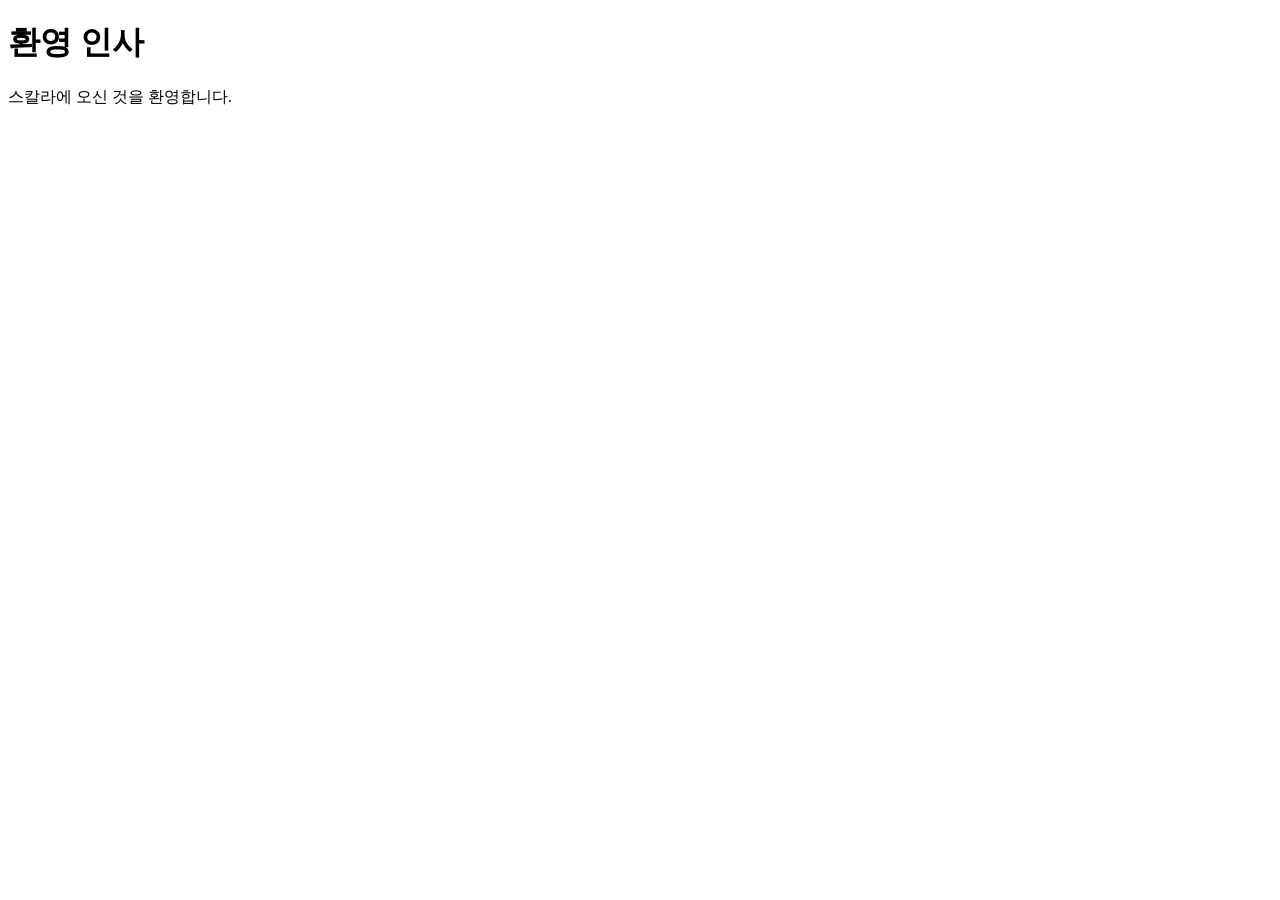
<file: [과제] Project 구성과 index.html 생성/index.html>
<!DOCTYPE html>
<html lang="en">
<head>
    <meta charset="UTF-8">
    <meta name="viewport" content="width=device-width, initial-scale=1.0">
    <title>Welcome SKALA</title>
</head>
<body>
    <h1>환영 인사</h1>
        <p>스칼라에 오신 것을 환영합니다.</p>
</body>
</html>
</file>
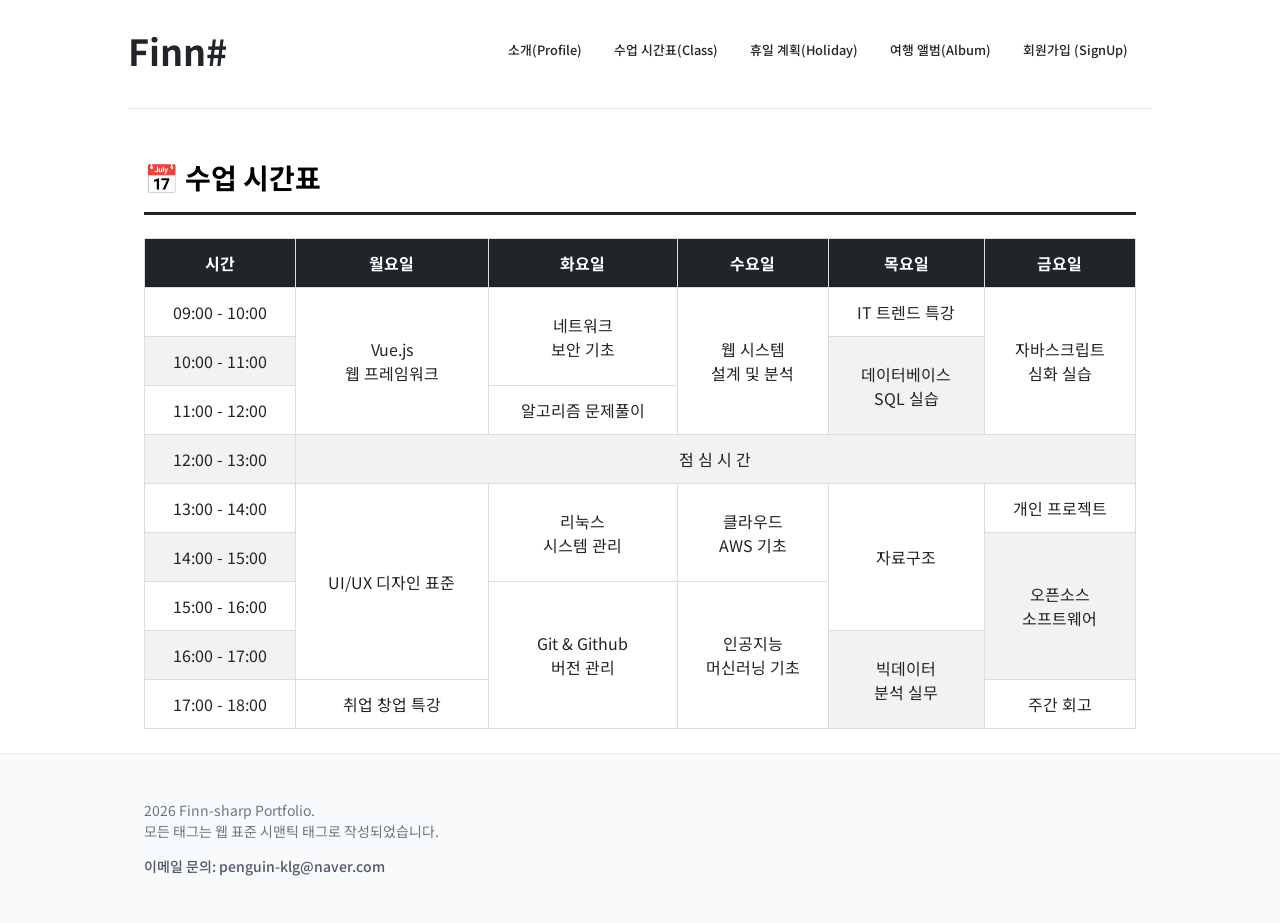
<file: html/myClass.html>
<!DOCTYPE html>
<html lang="en">
<head>
    <meta charset="UTF-8">
    <meta name="viewport" content="width=device-width, initial-scale=1.0">
    <title>Finn# - Class</title>
    <link rel="stylesheet" href="../css/style.css">
</head>
<body>
    <header>
        <h1 class="logo"><a href="index.html">Finn#</a></h1>
        <input type="checkbox" id="menu-trigger">
        <label for="menu-trigger" class="main_sub_text">메뉴</label>
        <nav>
            <ul class="main_nav">
                <li><a href="myProfile.html">소개(Profile)</a></li>
                <li><a href="myClass.html">수업 시간표(Class)</a></li>
                <li><a href="myHoliday.html">휴일 계획(Holiday)</a></li>
                <li><a href="myTrip.html">여행 앨범(Album)</a></li>
                <li><a href="signUp.html">회원가입 (SignUp)</a></li>
            </ul>
        </nav>
    </header>
    <main>
        <hr>
        <div class="container">
            <h2>&#x1F4C5; 수업 시간표</h2>
            <table border="1" cellpadding="10" cellspacing="0">
                <!-- 열머리글 -->
                <thead bgcolor="#eeeeee">
                    <tr>
                        <th>시간</th>
                        <th>월요일</th>
                        <th>화요일</th>
                        <th>수요일</th>
                        <th>목요일</th>
                        <th>금요일</th>
                    </tr>
                </thead>
                
                <!-- 행 내용 -->
                <tbody>
                    <tr>
                        <td>09:00 - 10:00</td>
                        <td rowspan="3">Vue.js<br>웹 프레임워크</td>
                        <td rowspan="2">네트워크<br>보안 기초</td>
                        <td rowspan="3">웹 시스템<br>설계 및 분석</td>
                        <td>IT 트렌드 특강</td>
                        <td rowspan="3">자바스크립트<br>심화 실습</td>
                    </tr>
                    <tr>
                        <td>10:00 - 11:00</td>
                        <td rowspan="2">데이터베이스<br>SQL 실습</td>
                    </tr>
                    <tr>
                        <td>11:00 - 12:00</td>
                        <td>알고리즘 문제풀이</td>
                    </tr>
                    <tr align="center" bgcolor="#eeeeee">
                        <td>12:00 - 13:00</td>
                        <td colspan="5">점 심 시 간</td>
                    </tr>
                    <tr>
                        <td>13:00 - 14:00</td>
                        <td rowspan="4">UI/UX 디자인 표준</td>
                        <td rowspan="2">리눅스<br>시스템 관리</td>
                        <td rowspan="2">클라우드<br>AWS 기초</td>
                        <td rowspan="3">자료구조</td>
                        <td>개인 프로젝트</td>
                    </tr>
                    <tr>
                        <td>14:00 - 15:00</td>
                        <td rowspan="3">오픈소스<br>소프트웨어</tddle;>
                    </tr>
                    <tr>
                        <td>15:00 - 16:00</td>
                        <td rowspan="3">Git & Github<br>버전 관리</td>
                        <td rowspan="3">인공지능<br>머신러닝 기초</td>
                    </tr>     
                    <tr>
                        <td>16:00 - 17:00</td>
                        <td rowspan="2">빅데이터<br>분석 실무</td>
                    </tr>            
                    <tr>
                        <td>17:00 - 18:00</td>
                        <td>취업 창업 특강</td>
                        <td>주간 회고</td>
                    </tr>
                </tbody>
            </table>    
            <br>
        </div>
    </main>
    <footer>
        <div class="container">
            <aside> 
                <div>
                    <p>2026 Finn-sharp Portfolio.<br> 모든 태그는 웹 표준 시맨틱 태그로 작성되었습니다.</p>
                    <p>이메일 문의: penguin-klg@naver.com</p>
                </div>
            </aside> 
        </div>
    </footer>
</body>
</html>
</file>
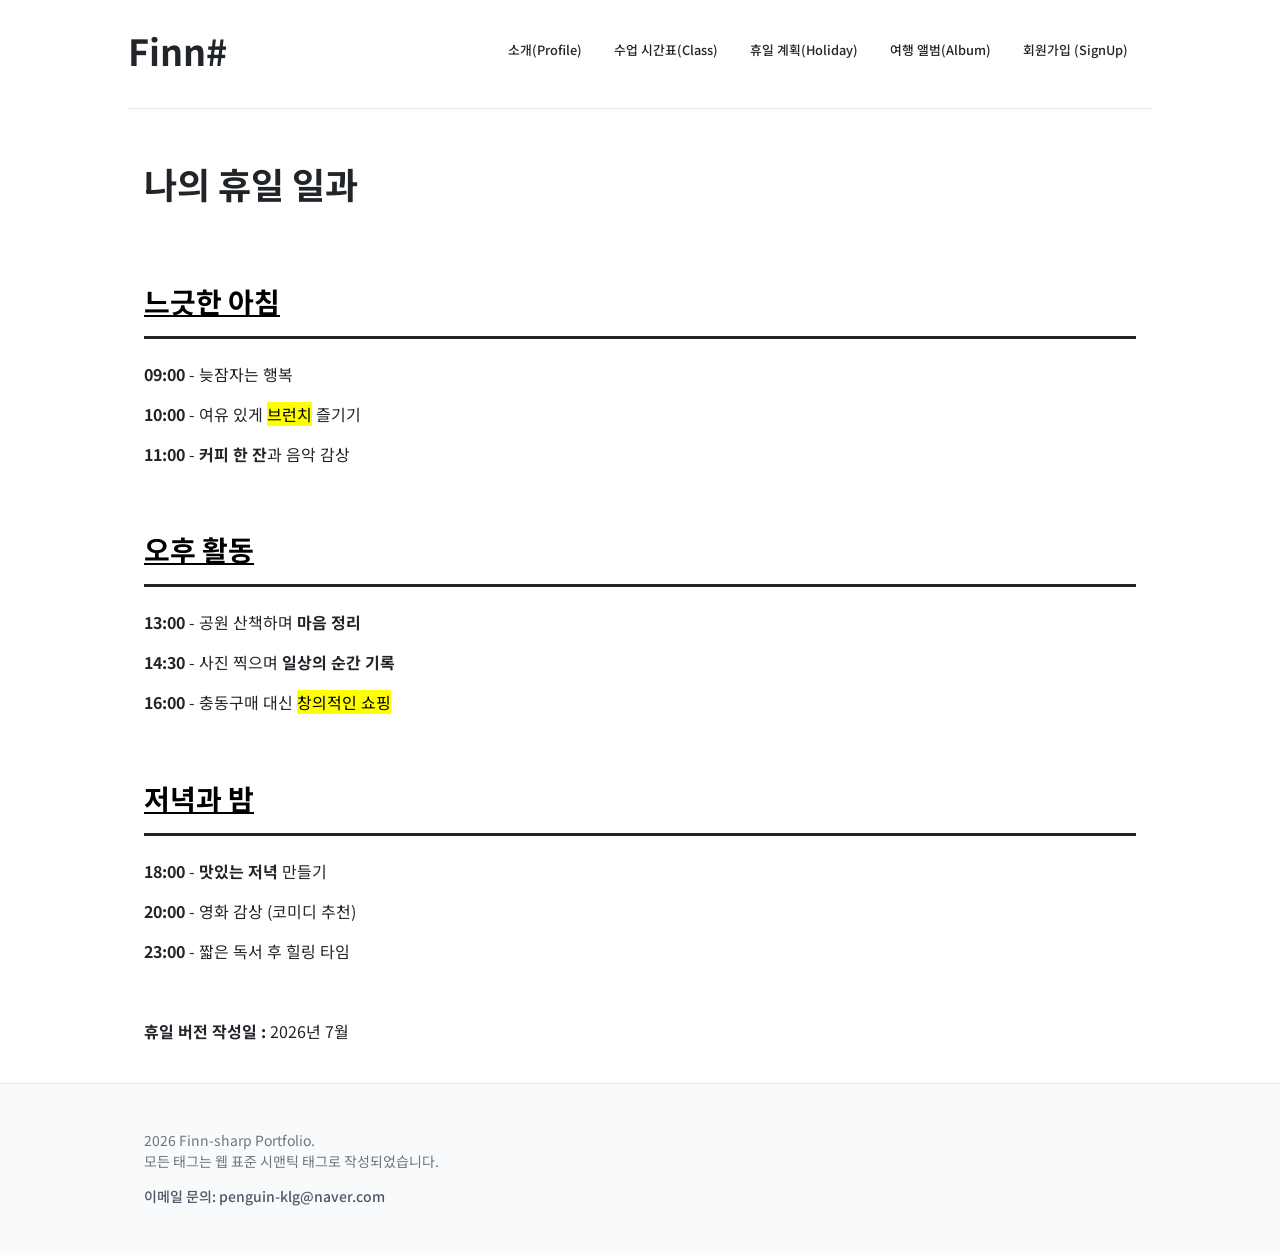
<file: html/myHoliday.html>
<!DOCTYPE html>
<html lang="en">
<head>
    <meta charset="UTF-8">
    <meta name="viewport" content="width=device-width, initial-scale=1.0">
    <title>Finn# - Holiday</title>
    <link rel="stylesheet" href="../css/style.css">
</head>
<body>
    <header>
        <h1 class="logo"><a href="index.html">Finn#</a></h1>
        <input type="checkbox" id="menu-trigger">
        <label for="menu-trigger" class="main_sub_text">메뉴</label>
        <nav>
            <ul class="main_nav">
                <li><a href="myProfile.html">소개(Profile)</a></li>
                <li><a href="myClass.html">수업 시간표(Class)</a></li>
                <li><a href="myHoliday.html">휴일 계획(Holiday)</a></li>
                <li><a href="myTrip.html">여행 앨범(Album)</a></li>
                <li><a href="signUp.html">회원가입 (SignUp)</a></li>
            </ul>
        </nav>
    </header>
    <main>
        <hr>
        <div class="container">
            <h1>나의 휴일 일과</h1>
            <br>
            <h2><u>느긋한 아침</u></h2>
                <p><strong>09:00</strong> - 늦잠자는 행복</p>
                <p><strong>10:00</strong> - 여유 있게 <mark>브런치</mark> 즐기기</p>
                <p><strong>11:00</strong> - <b>커피 한 잔</b>과 음악 감상</p>
            <br>
            <h2><u>오후 활동</u></h2>
                <p><strong>13:00</strong> - 공원 산책하며 <b>마음 정리</b></p>
                <p><strong>14:30</strong> - 사진 찍으며 <b>일상의 순간 기록</b></p>
                <p><strong>16:00</strong> - 충동구매 대신 <mark>창의적인 쇼핑</mark></p>
            <br>
            <h2><u>저녁과 밤</u></h2>
                <p><strong>18:00</strong> - <b>맛있는 저녁</b> 만들기</p>
                <p><strong>20:00</strong> - 영화 감상 (코미디 추천)</p>
                <p><strong>23:00</strong> - 짧은 독서 후 힐링 타임</p>
            <br>
            <p> <b>휴일 버전 작성일 : </b>2026년 7월</p>
            <br>
        </div>
    </main>
    <footer>
        <div class="container">
            <aside> 
                <div>
                    <p>2026 Finn-sharp Portfolio.<br> 모든 태그는 웹 표준 시맨틱 태그로 작성되었습니다.</p>
                    <p>이메일 문의: penguin-klg@naver.com</p>
                </div>
            </aside> 
        </div>
    </footer>
</body>
</html>
</file>
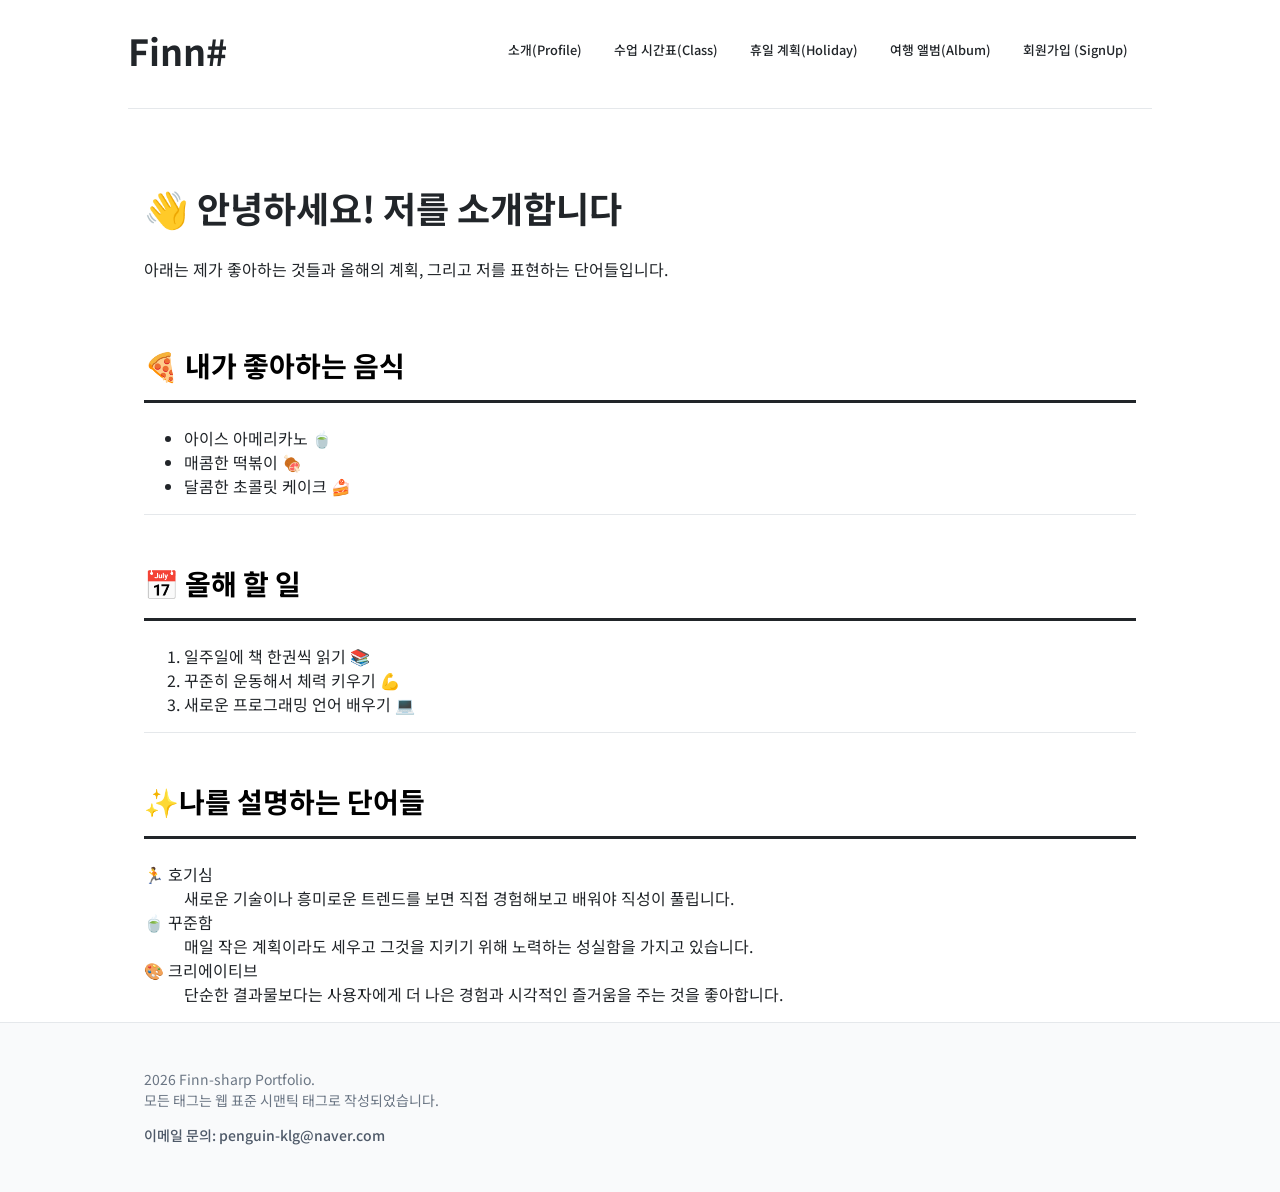
<file: html/myProfile.html>
<!DOCTYPE html>
<html lang="en">
<head>
    <meta charset="UTF-8">
    <meta name="viewport" content="width=device-width, initial-scale=1.0">
    <title>Finn# - Intruducion</title>
    <link rel="stylesheet" href="../css/style.css">
</head>
<body>
    <header>
        <h1 class="logo"><a href="index.html">Finn#</a></h1>
        <input type="checkbox" id="menu-trigger">
        <label for="menu-trigger" class="main_sub_text">메뉴</label>
        <nav>
            <ul class="main_nav">
                <li><a href="myProfile.html">소개(Profile)</a></li>
                <li><a href="myClass.html">수업 시간표(Class)</a></li>
                <li><a href="myHoliday.html">휴일 계획(Holiday)</a></li>
                <li><a href="myTrip.html">여행 앨범(Album)</a></li>
                <li><a href="signUp.html">회원가입 (SignUp)</a></li>
            </ul>
        </nav>
    </header>
    <hr>
    <main>
        <div class="container">    
            <!-- 이모지 Unicode : https://apps.timwhitlock.info/emoji/tables/unicode -->
            <h1>&#x1F44B; 안녕하세요! 저를 소개합니다</h1>
            <p>아래는 제가 좋아하는 것들과 올해의 계획, 그리고 저를 표현하는 단어들입니다.</p>
            <br>
            <!-- 기호 음식 -->
            <h2>&#x1F355; 내가 좋아하는 음식</h2>
            <ul>
                <li>아이스 아메리카노 &#x1F375;</li>
                <li>매콤한 떡볶이 &#x1F356;</li>
                <li>달콤한 초콜릿 케이크 &#x1F370;</li>
            </ul>
            <hr>
            <!-- ToDoList -->
            <h2>&#x1F4C5; 올해 할 일</h2>
            <ol type="1">
                <li>일주일에 책 한권씩 읽기 &#x1F4DA;</li>
                <li>꾸준히 운동해서 체력 키우기 &#x1F4AA;</li>
                <li>새로운 프로그래밍 언어 배우기 &#x1F4BB;</li>
            </ol>
            <hr>
            <!-- 단어 설명 -->
            <h2>&#x2728;나를 설명하는 단어들</h2>
            <dl>
                <dt>&#x1F3C3; 호기심</dt>
                    <dd>새로운 기술이나 흥미로운 트렌드를 보면 직접 경험해보고 배워야 직성이 풀립니다.</dd>
                <dt>&#x1F375; 꾸준함</dt>
                    <dd>매일 작은 계획이라도 세우고 그것을 지키기 위해 노력하는 성실함을 가지고 있습니다.</dd>
                <dt>&#x1F3A8; 크리에이티브</dt>
                    <dd>단순한 결과물보다는 사용자에게 더 나은 경험과 시각적인 즐거움을 주는 것을 좋아합니다.</dd>
            </dl>
        </div>   
    </main>
    <footer>
        <div class="container">
            <aside> 
                <div>
                    <p>2026 Finn-sharp Portfolio.<br> 모든 태그는 웹 표준 시맨틱 태그로 작성되었습니다.</p>
                    <p>이메일 문의: penguin-klg@naver.com</p>
                </div>
            </aside> 
        </div>
    </footer>
</body>
</html>
</file>
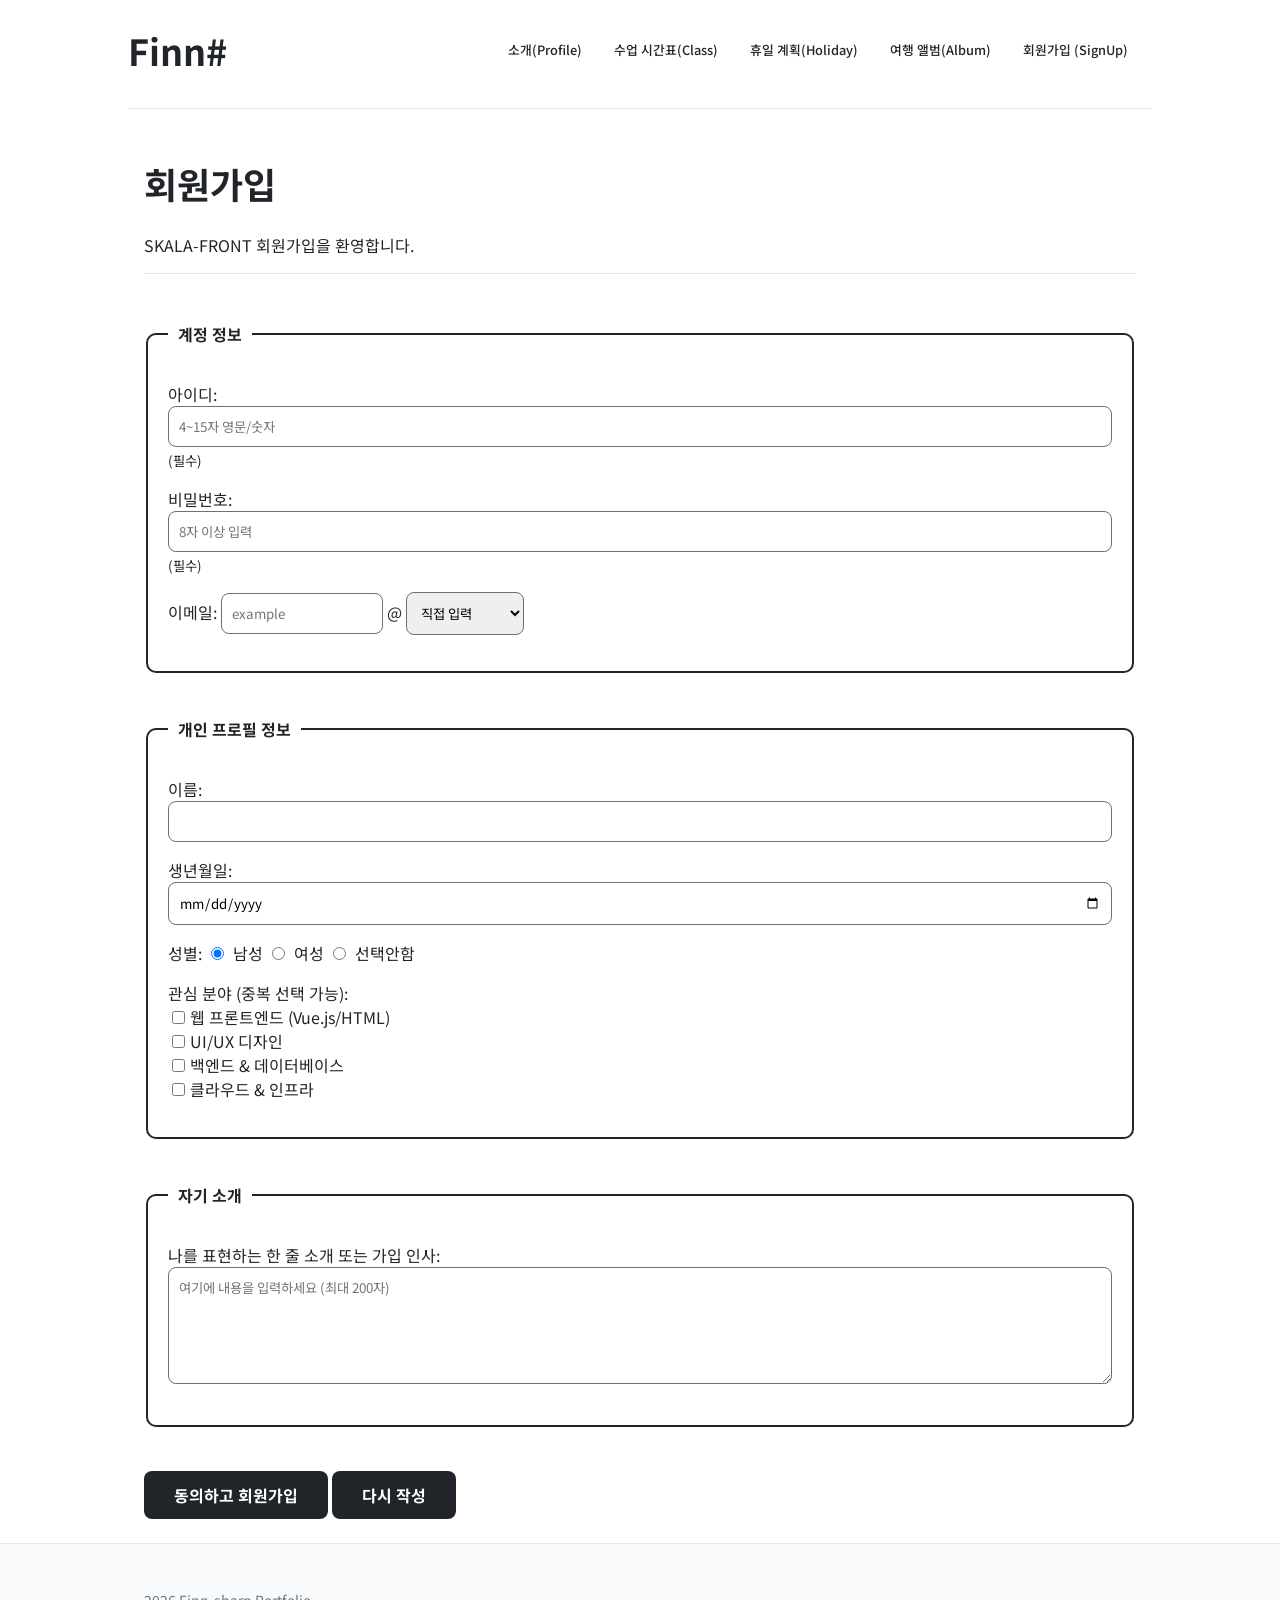
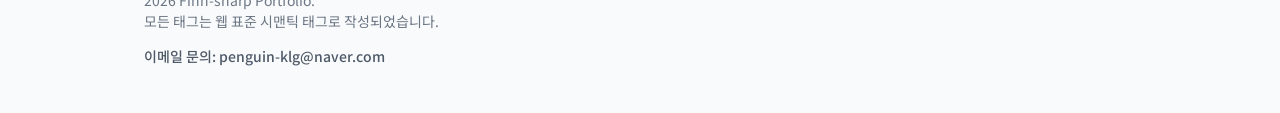
<file: html/signUp.html>
<!DOCTYPE html>
<html lang="en">
<head>
    <meta charset="UTF-8">
    <meta name="viewport" content="width=device-width, initial-scale=1.0">
    <title>Finn# - SignUp</title>
    <link rel="stylesheet" href="../css/style.css">
</head>
<body>
    <header>
        <h1 class="logo"><a href="index.html">Finn#</a></h1>
        <input type="checkbox" id="menu-trigger">
        <label for="menu-trigger" class="main_sub_text">메뉴</label>
        <nav>
            <ul class="main_nav">
                <li><a href="myProfile.html">소개(Profile)</a></li>
                <li><a href="myClass.html">수업 시간표(Class)</a></li>
                <li><a href="myHoliday.html">휴일 계획(Holiday)</a></li>
                <li><a href="myTrip.html">여행 앨범(Album)</a></li>
                <li><a href="signUp.html">회원가입 (SignUp)</a></li>
            </ul>
        </nav>
    </header>
    <main> 
        <hr>
        <div class="container">
            <h1>회원가입</h1>
            <p>SKALA-FRONT 회원가입을 환영합니다.</p>
            <hr>
            <!-- HTML FORM EXAMPLE 1 -->
            <form>
                <fieldset>
                    <legend>계정 정보</legend>
                    <p>
                        <label for="userId">아이디: </label>
                        <input type="text" id="userId" name="userId" minlength="4" maxlength="15" required placeholder="4~15자 영문/숫자">
                        <small>(필수)</small>
                    </p>
                    <p>
                        <label for="userPw">비밀번호: </label>
                        <input type="password" id="userPw" name="userPw" minlength="8" required placeholder="8자 이상 입력">
                        <small>(필수)</small>
                    </p>
                    <p>
                        <label for="userEmail">이메일: </label>
                        <input type="text" id="userEmail" name="userEmail" placeholder="example">
                        @
                        <select name="emailDomain">
                            <option value="direct">직접 입력</option>
                            <option value="naver.com">naver.com</option>
                            <option value="gmail.com">gmail.com</option>
                            <option value="daum.net">daum.net</option>
                            <option value="nate.com">nate.com</option>
                            <option value="hanmail.net">hanmail.net</option>
                        </select>
                    </p>
                </fieldset>
            <br>
            <!-- HTML FORM EXAMPLE 2 -->
                <fieldset>
                    <legend>개인 프로필 정보</legend>
                    <p>
                        <label for="userName">이름: </label>
                        <input type="text" id="userName" name="userName">
                    </p>
                    <p>
                        <label for="userBirth">생년월일: </label>
                        <input type="date" id="userBirth" name="userBirth">
                    </p>
                    <p>
                        성별: 
                        <label><input type="radio" name="gender" value="male" checked> 남성</label>
                        <label><input type="radio" name="gender" value="female"> 여성</label>
                        <label><input type="radio" name="gender" value="none"> 선택안함</label>  
                    </p>
                    <p> 
                        관심 분야 (중복 선택 가능): <br>
                        <label><input type="checkbox" name="interest" value="frontend">웹 프론트엔드 (Vue.js/HTML)</label><br>
                        <label><input type="checkbox" name="interest" value="uiux">UI/UX 디자인</label><br>
                        <label><input type="checkbox" name="interest" value="backend">백엔드 & 데이터베이스</label><br>
                        <label><input type="checkbox" name="interest" value="devops">클라우드 & 인프라</label><br>                
                    </p>
                </fieldset>
            <br>
            <!-- HTML FORM EXAMPLE 3 -->
                <fieldset>
                    <legend>자기 소개</legend>
                    <p>
                        <label for="intro">나를 표현하는 한 줄 소개 또는 가입 인사:</label><br>
                        <textarea id="intro" name="intro" rows="5" cols="50" placeholder="여기에 내용을 입력하세요 (최대 200자)"></textarea>
                    </p>
                </fieldset>
                <br>
                <!-- <input type="submit" value="동의하고 회원가입"> -->
                <input type="submit" value="동의하고 회원가입" formaction="signUpResult.html" formmethod="get">
                <input type="reset" value="다시 작성">
            </form>
            <br>
        </div>
    </main>
    <footer>
        <div class="container">
            <aside> 
                <div>
                    <p>2026 Finn-sharp Portfolio.<br> 모든 태그는 웹 표준 시맨틱 태그로 작성되었습니다.</p>
                    <p>이메일 문의: penguin-klg@naver.com</p>
                </div>
            </aside> 
        </div>
    </footer>
</body>
</html>
</file>
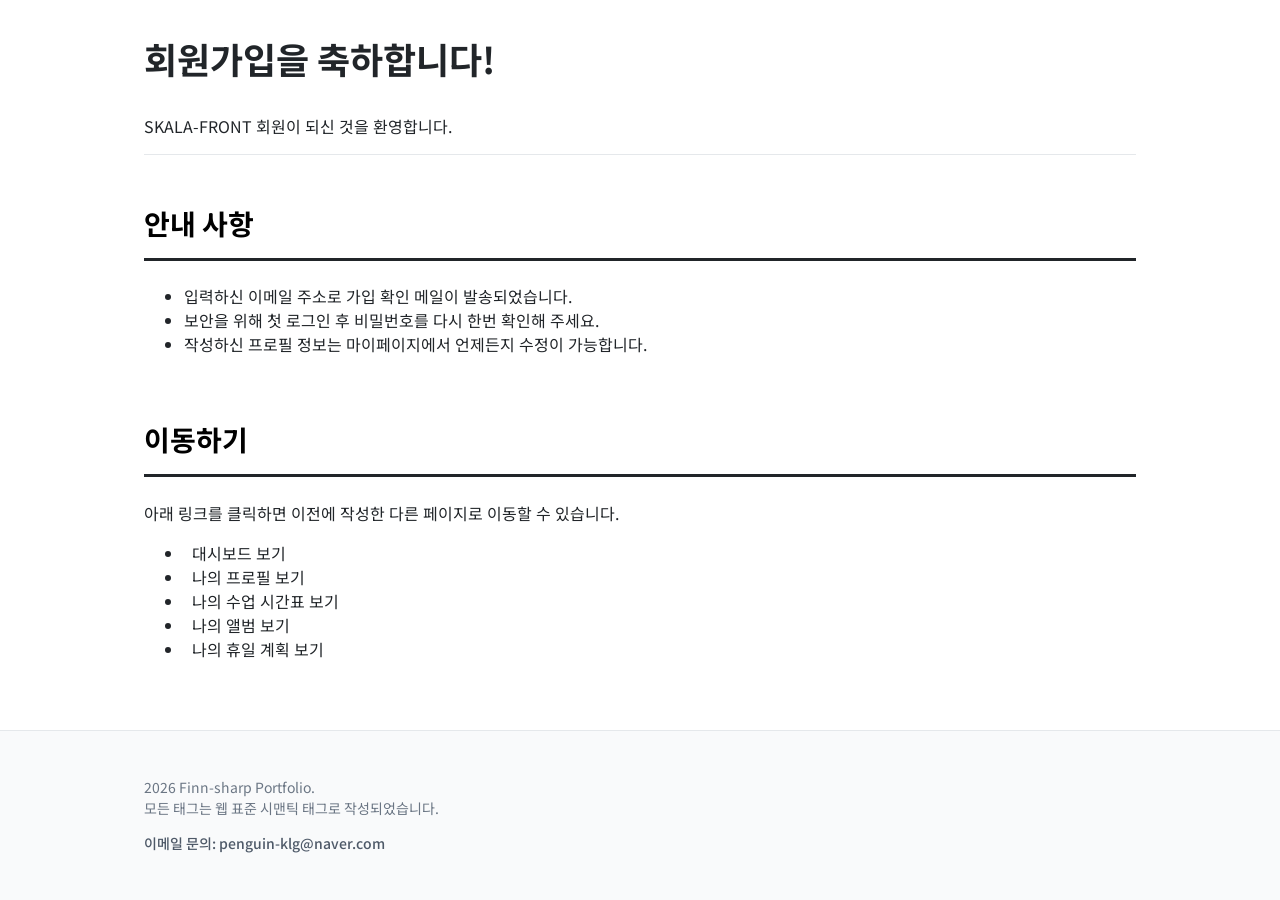
<file: html/signUpResult.html>
<!DOCTYPE html>
<html lang="en">
<head>
    <meta charset="UTF-8">
    <meta name="viewport" content="width=device-width, initial-scale=1.0">
    <title>Finn# - Greeting</title>
    <link rel="stylesheet" href="../css/style.css">
</head>
<body>
    <main>
        <div class="container">
            <section class="main-title">
                <h1>회원가입을 축하합니다!</h1>
                <p>SKALA-FRONT 회원이 되신 것을 환영합니다.</p>
                <hr>
            </section>
            <h2>안내 사항</h2> 
            <ul>
                <li>입력하신 이메일 주소로 가입 확인 메일이 발송되었습니다.</li>
                <li>보안을 위해 첫 로그인 후 비밀번호를 다시 한번 확인해 주세요.</li>
                <li>작성하신 프로필 정보는 마이페이지에서 언제든지 수정이 가능합니다.</li>
            </ul>
            <br>
            <h2>이동하기</h2>
            <p>아래 링크를 클릭하면 이전에 작성한 다른 페이지로 이동할 수 있습니다.</p>
            <ul>
                <li><a href="index.html">대시보드 보기</a></li>
                <li><a href="myProfile.html">나의 프로필 보기</a></li>
                <li><a href="myClass.html">나의 수업 시간표 보기</a></li>
                <li><a href="myTrip.html">나의 앨범 보기</a></li>
                <li><a href="myHoliday.html">나의 휴일 계획 보기</a></li>
            </ul>
        </div>
    </main>
    <footer>
        <div class="container">
            <aside>                 
                <div>
                    <p>2026 Finn-sharp Portfolio.<br> 모든 태그는 웹 표준 시맨틱 태그로 작성되었습니다.</p>
                    <p>이메일 문의: penguin-klg@naver.com</p>
                </div>
            </aside> 
        </div>
    </footer>
</body>
</html>
</file>
<file: css/style.css>
/* ==========================================================================
   1. GOOGLE FONTS (구글 폰트 불러오기)
   ========================================================================== */
@import url('https://fonts.googleapis.com/css2?family=Noto+Sans+KR:wght@400;500;700&display=swap');

:root {
  --container-max-width: 1024px;
  --layout-gap-xs: 0.5rem;
  --layout-gap-sm: 1rem;
  --layout-gap-md: 1.5rem;
  --layout-gap-lg: 2rem;
  --layout-gap-xl: 2.5rem;
  --layout-gap-2xl: 3rem;
  --layout-gap-4xl: 4rem;
  --radius-sm: 8px;
  --radius-md: 12px;
  --radius-lg: 20px;
}

/* ==========================================================================
   2. GLOBAL & HEADER STYLE (기본 공통 및 상단 바)
   ========================================================================== */
* {
  box-sizing: border-box;
  font-family: 'Noto Sans KR', -apple-system, BlinkMacSystemFont, sans-serif;
}
figure {
  margin:0; /* figure 자체적으로 적용되는 margin이 있음 */
  margin-bottom: 2rem;
}

body {
  /* layout */
  display:flex;
  flex-direction: column;
  width: 100%;
  min-width: 300px;
  min-height: 100vh;
  margin: 0;
  
  /* skin */
  background-color: #ffffff;
  color: #212529;
}
main {
  /* layout */
  flex: 1;
}

/* 전체 h1,h2 tag 대상 제목 스타일 변경 */
h1 {
    color: #212529;
    font-size: 36px;
}

h2 {
    color: black;
    font-size: 28px;
    padding-bottom: 15px;
    border-bottom: 3px solid #212529;
}
/* 회원가입 페이지 */
button,
input[type="submit"],
input[type="reset"] {
    background-color: #212529;
    color: white;
    border: none;
    padding: 12px 30px;
    border-radius: 8px;
    font-size: 16px;
    font-weight: bold;
    cursor: pointer;
    transition: background-color 0.3s ease, color 0.3s ease;
    border-color: #000000;
  }
  
input[type="submit"]:hover, input[type="reset"]:hover {
  background-color: rgb(143, 143, 143) !important; /* 마우스 올렸을 때 진해질 배경색 */
  color: #000000;            /* 마우스 올렸을 때 바뀔 글자색 */
}

#userEmail,
select[name="emailDomain"] {
    width: auto;
}

button:hover,
input[type="submit"]:hover,
input[type="reset"]:hover {
    background-color: #212529;
}

input[type="text"],
input[type="password"],
input[type="date"],
select,
textarea {
    width: 100%;
    padding: 10px;
    border: 1px solid #706f6f;
    border-radius: 8px;
    box-sizing: border-box;
}

input[type="radio"],
input[type="checkbox"] {
    width: auto;
    margin-right: 5px;
}
fieldset {
    border: 2px solid #212529;
    border-radius: 10px;
    padding: 20px;
    margin-bottom: 20px;
    background-color:white;
}

legend {
    font-weight: bold;
    color: #212529;
    padding: 0 10px;
}

/* 시간표 페이지  */
table {
    width: 100%;
    border-collapse: collapse;
    margin-top: 20px;
    background-color: white;
}

th {
    background-color: #212529;
    color: white;
    padding: 12px;
    border: 1px solid #ddd;
}

td {
    padding: 12px;
    border: 1px solid #ddd;
    text-align: center;
}

tr:nth-child(even) {
    background-color: #f2f2f2;
}

tr:hover {
    background-color: #e8f5e9;
}



/* Semantic HTML - <header> */
header {
  /* layout */
  width:100%;
  height: auto;
  margin: 0 auto;
  padding-inline: max(var(--layout-gap-sm), calc((100vw - var(--container-max-width)) / 2));
  position: sticky;
  top: 0;
  display: flex;
  justify-content: space-between;
  align-items: center;
  z-index: 50;
  
  /* skin */
  background-color: #ffffff;  
}

.logo a {
  /* layout */
  display: inline-block;
  z-index: 100;

  /* interaction */
  text-decoration:none;
  outline:none;
  color:inherit;
}
.logo:hover{
  transform: scale(1.1);
}



nav {
  /* layout */
  display: block;
  position: absolute;
  left: 0;
  right: 0;
  top: 100%;

  background-color: white;
}

#menu-trigger {
    display: none;
}

.main_sub_text {
  /* layout  */
  cursor: pointer;
  display: block;
  padding-inline:3.3px;

  /* skin */
  font-size:24px;
  font-weight: bold;
  border-radius: 5px;

  /* interaction */
  transition: background-color 0.3s ease, color 0.3s ease;
}
.main_sub_text:hover{
  /* interaction */
  transform: scale(1.1);
  background-color:black ;
  color: white;
}

.main_nav {
  /* layout */
  display: none;  
  flex-direction: column ;
  gap: 0.5rem;
  padding-right:1rem;
  
  /* skin */
  list-style: none;
}

.main_nav>li {
  /* layout */
  display: block;
  
  /* skin */
  text-align: right;
  line-height: 2rem;
  font-size: 1rem;
  font-weight: 700;
  
  /* interaction */
  transition: all 150ms cubic-bezier(0.4, 0, 0.2, 1);
}

#menu-trigger:checked ~ nav .main_nav{
    display: flex;
    transition: all 150ms cubic-bezier(0.4, 0, 0.2, 1);
}

li a {
  /* layout */
  padding-inline:0.5rem;

  /* skin */
  color: inherit;
  border-radius: 5px;

  /* interaction */
  text-decoration: none;
  transition: background-color 0.3s ease, color 0.3s ease;
}
li a:hover{
  /* interaction */
  transform: scale(1.1);
  background-color:black ;
  color: white;
}


hr {
  /* layout */
  width: 100%; 
  height: 1px;          
  max-width: 1024px;
  margin-bottom: 3rem;  

  /* skin */
  background: #e5e8eb;  
  border: 0;    
}

.container {
    /* layout */
    width: min(100%, var(--container-max-width));
    margin: 0 auto;
    padding-inline: var(--layout-gap-sm);
}

section {
  /* layout */
  margin-bottom: var(--layout-gap-4xl);
}

/* Semantic HTML - <footer> */
/* --- 기존 스타일 유지 및 클래스 기반 변경 --- */
footer {
  /* layout */
  margin-top: auto;
  width: 100%;
  margin: 0 auto;
  padding: var(--layout-gap-lg) 0;

  /* skin */
  background-color: #f9fafb;
  border-top: 1px solid #e5e8eb;
}

footer div {
  /* layout */
  display: flex;
  flex-direction: row;
  justify-content: space-between;
  align-items: flex-start;
}

.footer-info {
  padding-right:20px;
}

footer div div {
  /* layout */
  order: 0;
  display: inline-block;
  align-content: flex-start;
  margin: 0;
}

footer div div p {
  /* layout */
  line-height: 1.5;

  /* skin */
  font-size: 0.875rem;
  color: #6b7684;
}

footer div div p:nth-child(2) {
  /* skin */
  color: #4e5968;
  font-weight: 500;
}

footer div aside.footer-btn-container {
  /* layout */
  order: 1;
  display: flex;
  flex-direction: column;
  align-items: center;
  gap: 8px;
  width: 160px;
  padding: 16px 12px;
  margin-bottom: 20px;
  position: relative;

  /* skin */
  border: 3px solid #9697997f;
  border-radius: 12px;
  background-color: #ffffff;
}

.footer-weather-layer {
  /* layout */
  position: absolute;
  bottom: 0;
  right: calc(100% + 16px);
  width: 220px;
  padding: 16px;
  text-align: left;
  z-index: 100;

  /* skin */
  background-color: #ffffff;
  border: 1px solid #e5e8eb;
  border-radius: 8px;
  box-shadow: 0 4px 16px rgba(0, 0, 0, 0.08);
}

.footer-js-btn {
  /* layout */
  display: block;
  width: 140px;
  padding: 0.5rem 0.75rem;

  /* skin */
  border: none;
  border-radius: 4px;
  background-color: #e5e8eb;
  color: #4e5968;
  font-size: 0.8rem;
  font-weight: 700;
  text-align: center;
  cursor: pointer;
  transition: background-color 0.2s ease;
}

.footer-js-btn:hover {
  /* skin */
  background-color: #d1d6db;
  color: #333d4b;
}

.footer-weather-layer select {
  /* layout */
  width: 100%;
  padding: 6px;
  margin-top: 4px;
  margin-bottom: 8px;

  /* skin */
  border: 1px solid #e5e8eb;
  border-radius: 4px;
  font-size: 0.85rem;
  color: #4e5968;
  background-color: #ffffff;
}

#weather-box {
  /* layout */
  line-height: 1.5;

  /* skin */
  font-size: 0.85rem;
  color: #4e5968;
}


/* ==========================================================================
   3. index.html CSS (공통 + Mobile)
   ========================================================================== */
@keyframes fadeInUp {
    from {
        /* 시작 상태 */
        opacity: 0;           /* 완전히 투명하게 */
        transform: translateY(20px); /* 원래 위치보다 20px 아래에 위치 */
    }
    to {
        /* 끝 상태 (도착) */
        opacity: 1;           /* 완전히 또렷하게 */
        transform: translateY(0);    /* 원래 위치로 원복 */
    }
}

.index-title {
  /* animation */
  animation-name: fadeInUp;       /* 정의한 애니메이션 이름 */
  animation-duration: 1s;         /* 1초 동안 실행 */
  animation-timing-function: ease-out; /* 처음엔 빠르고 끝엔 부드럽게 */
  animation-fill-mode: forwards;
}
/* Main - Title */
.main_title > h1 {
  /* layout */
  margin-bottom: var(--layout-gap-sm);
  
  /* skin */
  color: #212529;
  font-size: 2.5rem;
  font-weight: 700;
  line-height: 1.3;
  text-align: left;
}
.main_title > p {
  /* layout */
  margin-bottom: var(--layout-gap-lg);
  
  /* skin */
  color: #212529;
  font-size: 1rem;
  font-weight: 300;
  line-height: 1.3;
  text-align: left;
}

/* Main - Card */
/* Mobile용에선 Desktop용 이미지 제거 */
.card_info_image {
  /* layout */
  display: none;
}
.card_info {
  /* layout */
  display: flex;
  flex-direction: column;
  justify-content: space-between;
  width: 100%;
}
.card_info_box{
  /* layout */
  flex:1;
  margin: 0 auto;
  gap: var(--layout-gap-4xl);

  /* animation */
  animation-name: fadeInUp;       /* 정의한 애니메이션 이름 */
  animation-duration: 1s;         /* 1초 동안 실행 */
  animation-timing-function: ease-out; /* 처음엔 빠르고 끝엔 부드럽게 */
  animation-fill-mode: forwards;
}
.card_info_box figure img  {
  /* layout */
  width: 100%;
  height: auto;
  object-fit: cover;
  
  /* skin */
  border-radius: 12px;
  box-shadow: 0 4px 12px rgba(0, 0, 0, 0.08);
}
.card_info_box{
  /* layout */
  margin: 0px;
}
.card_info_box h3 a {
  /* skin */
  font-size: 1.5rem;
  color: #212529;
  text-decoration: none;
}
.card_info_box p {
  /* layout */
  margin: 0;
  
  /* skin */
  font-size: 1.125rem;
  line-height: 1.5;
  color: #4e5968;
}

/* Main - Notice */
.card_notice {
  /* layout */
  display: flex;
  flex-wrap: wrap;
  column-gap: var(--layout-gap-lg);
}
.card_notice_item {
  /* layout */
  flex: 1 1 300px; 
  max-width: 800px;
  padding: var(--layout-gap-sm) 0;
}

/* ==========================================================================
   4. myTrip.html CSS (공통 + Mobile)
   ========================================================================== */
/* 앨범 제목 및 노래 배치 */
.trip-title {
  /* layout */
  display: flex;
  justify-content: space-between;
  align-items: center;
}
.tirip-title audio {
  max-width: 2rem;
}

/* 카드 CSS */
.trip-gallery {
  /* layout */
  display: grid;
  grid-template-columns: 1fr;
  gap: 1.5rem;
}

.trip-card {
  /* layout */
  display: flex;
  flex-direction: column;
  padding: 1.5rem;
  
  /* skin */
  background: #ffffff;
  border: 1px solid #f2f4f6; 
  border-radius: 20px; 
  box-shadow: 0 4px 16px rgba(0, 0, 0, 0.03), 0 1px 2px rgba(0, 0, 0, 0.02);
  transition: transform 0.3s cubic-bezier(0.21, 1.02, 0.43, 1.01), 
              box-shadow 0.3s cubic-bezier(0.21, 1.02, 0.43, 1.01);
  cursor: pointer;
}

.trip-card:hover {
  /* skin */
  box-shadow: 0 20px 32px rgba(0, 0, 0, 0.08);
  
  /* interaction */
  transform: translateY(-6px);
}

.trip-card img, .trip-video {
  /* layout */
  width: 100%;
  height: 220px;
  margin-bottom: 1.25rem;
  
  /* skin */
  object-fit: cover;
  border-radius: 14px;
  background-color: #f9fafb;
}

.trip-card h3 {
  /* layout */
  margin: 0 0 0.6rem 0;
  
  /* skin */
  font-size: 1.35rem;
  font-weight: 700;
  color: #191f28; 
  line-height: 1.4;
}

.trip-card p {
  /*  */
  font-size: 0.95rem;
  line-height: 1.6;
  color: #4e5968;
  margin: 0;
  display: -webkit-box;
  -webkit-line-clamp: 3;
  -webkit-box-orient: vertical;
  overflow: hidden;
}


/* ==========================================================================
   4. Desktop(786 이상) - index.html
   ========================================================================== */
@media (min-width: 768px) {
  nav {
    /* layout */
    position: static;
    display: block;
    padding: 0;
    
    /* skin */
    background-color: transparent;
  }
  .main_sub_text {
    /* layout */
    display: none;
  }
  .main_nav {
    /* layout */
    display: flex ;
    flex-direction: row;
    align-items: center;
    gap: 16px;
    padding-right: 1rem;
    
    /* skin */
    list-style:none;
  }
  .main_nav > li {
    /* layout */
    display: inline; /* inline - 한줄 배치임*/
    
    /* skin */
    font-size: 0.8rem;
    line-height: 1.75rem;
    font-weight: 500;
    
    /* interaction */
    transition: all 150ms cubic-bezier(1, 0.2, 0, 0.4);
  }
  .container {
     /* layout */
    width: 100%;
    max-width: 1024px;
    margin: 0 auto;
    padding-inline: 1rem;
  }
  section {
    /* layout */
    margin: 2rem 0rem;
  }

  /* Main - Card */
  .card_info {
    /* layout */
    display:flex;
    flex-direction: column;
    justify-content: space-between;
    align-items: center;
  }
  .card_info_box {
    /* layout */
    display:flex;
    flex-direction:row;
    align-items:center;
    margin-bottom: 3rem;
  }
  .card_info_box figure {
    /* layout */
    flex: 1;
    order: 0;               /* 모바일 순서 초기화 */
    align-items: flex-start; /* 좌측 정렬 */
    
    /* skin */
    text-align: left;
  }
  .card_info_box figure img {
    /* layout */
    display: block;
    width: 120px;
    height: 120px;
    object-fit: cover;
    margin-bottom: 1.5rem;
    
    /* skin */
    border-radius: 50%;
  }
  .card_info_image{
    /* layout */
    display: block;
    flex: 1;
    order: 1;              
  }
  .card_info_image img {
    /* layout */
    width: 100%;
    object-fit: cover;
    
    /* skin */
    border-radius: 12px;
    box-shadow: 0 4px 12px rgba(0, 0, 0, 0.08);
  }
  
  /* myTrip.html - 1열 정렬  */
  .trip-gallery {
      grid-template-columns: repeat(3, minmax(0, 1fr));
    }
}
</file>
